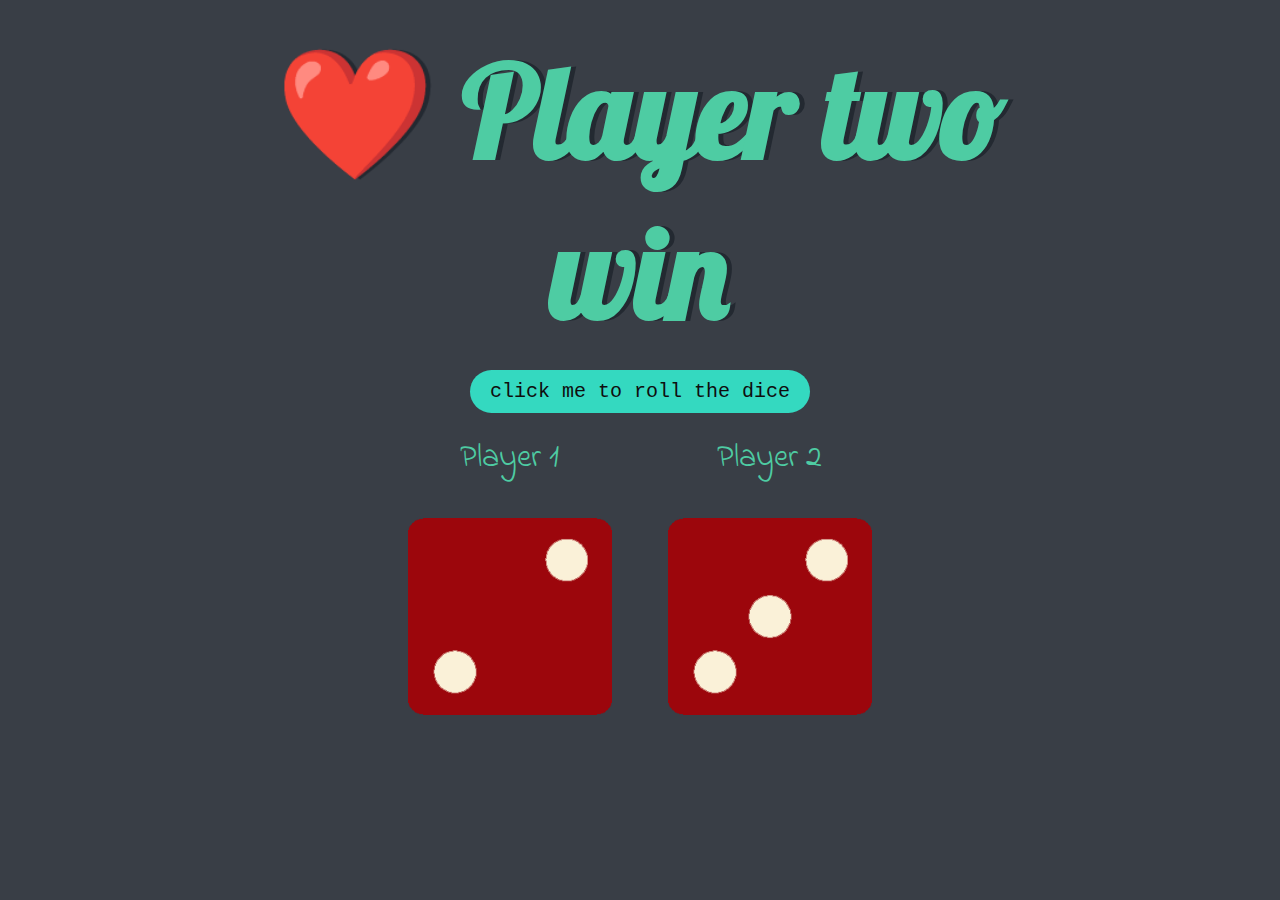
<file: index.html>
<!DOCTYPE html>
<html lang="en" dir="ltr">

<head>
  <meta charset="utf-8">
  <title>Dice game</title>
  <link rel="stylesheet" href="styles.css">
  <link href="https://fonts.googleapis.com/css?family=Indie+Flower|Lobster" rel="stylesheet">
  <link rel="shortcut icon" href="images/favicon.ico">

</head>

<body>

  <div class="container">
    <h1>Dice game</h1>
    <div class="khj">
      <a class='btn ' href="https://tharunsai1.github.io/Dicegame/">click me to roll the dice</a>
    </div>

    <!-- <button type="button"><a href="/Users/tharunsaireddy/Downloads/Dicee Challenge - Starting Files/dicee.html">click to roll dice</a></button> -->



    <div class="dice">
      <p>Player 1</p>
      <img class="img1" src="images/dice6.png">
    </div>

    <div class="dice">
      <p>Player 2</p>
      <img class="img2" src="images/dice6.png">
    </div>

  </div>

  <script src="index.js" charset="utf-8"></script>
</body>

<footer>

</footer>

</html>
</file>
<file: styles.css>
.container {
  width: 70%;
  margin: auto;
  text-align: center;
}

a {
  color: #4ECCA3;
}

.dice {
  text-align: center;
  display: inline-block;
}

body {
  background-color: #393E46;
}

h1 {
  margin: 30px;
  font-family: 'Lobster', cursive;
  text-shadow: 5px 0 #232931;
  font-size: 8rem;
  color: #4ECCA3;
}

p {
  font-size: 2rem;
  color: #4ECCA3;
  font-family: 'Indie Flower', cursive;
}

img {
  width: 80%;
}

footer {
  margin-top: 5%;
  color: #EEEEEE;
  text-align: center;
  font-family: 'Indie Flower', cursive;
}

.btn {
  -webkit-border-radius: 28;
  -moz-border-radius: 28;
  border-radius: 28px;
  font-family: Courier New;
  color: #0f0e0e;
  font-size: 20px;
  background: #34d9c0;
  padding: 10px 20px 10px 20px;
  text-decoration: none;
}

.btn:hover {
  background: #3cfcf6;
  text-decoration: none;
}
</file>
